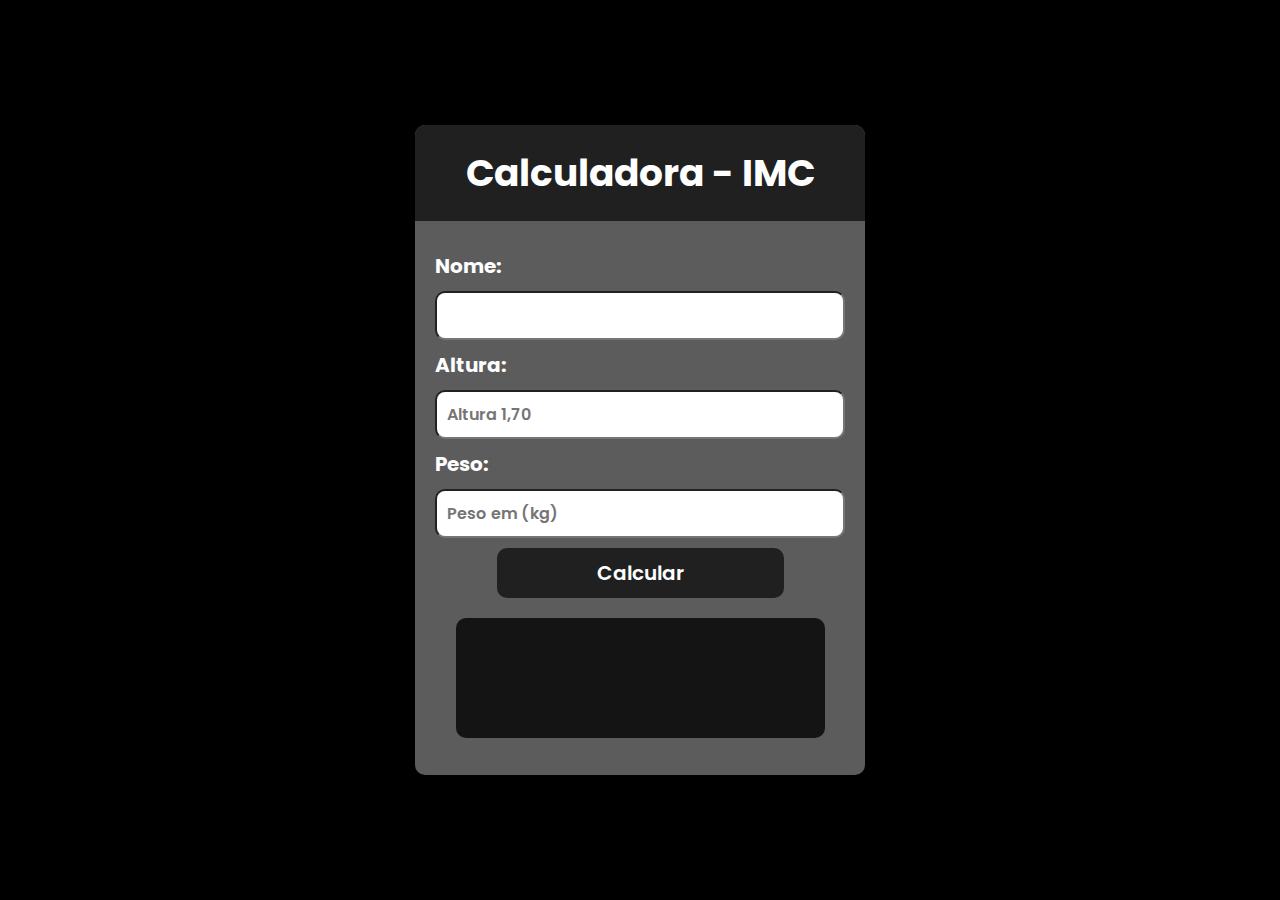
<file: Calculadora de IMC/index.html>
<!DOCTYPE html>
<html lang="pt-br">
  <head>
    <meta charset="UTF-8" />
    <meta http-equiv="X-UA-Compatible" content="IE=edge" />
    <meta name="viewport" content="width=device-width, initial-scale=1.0" />
    <link rel="stylesheet" href="style.css" />
    <title>Calculadora IMC</title>
  </head>
  <body>
    <div class="container">
      <div class="header">
        <h2>Calculadora - IMC</h2>
      </div>
      <div class="inputs">
        <div class="input-grup">
          <label for="name">Nome: </label>
          <input type="text" id="nome" />
        </div>
        <div class="input-grup">
          <label for="name">Altura: </label>
          <input type="number" id="altura" placeholder="Altura 1,70" />
        </div>
        <div class="input-grup">
          <label for="name">Peso: </label>
          <input type="number" id="peso" placeholder="Peso em (kg)" />
        </div>
        <button id="calcular">Calcular</button>
        <div class="resultado" id="resultado"></div>
      </div>
    </div>

    <script src="script.js"></script>
  </body>
</html>
</file>
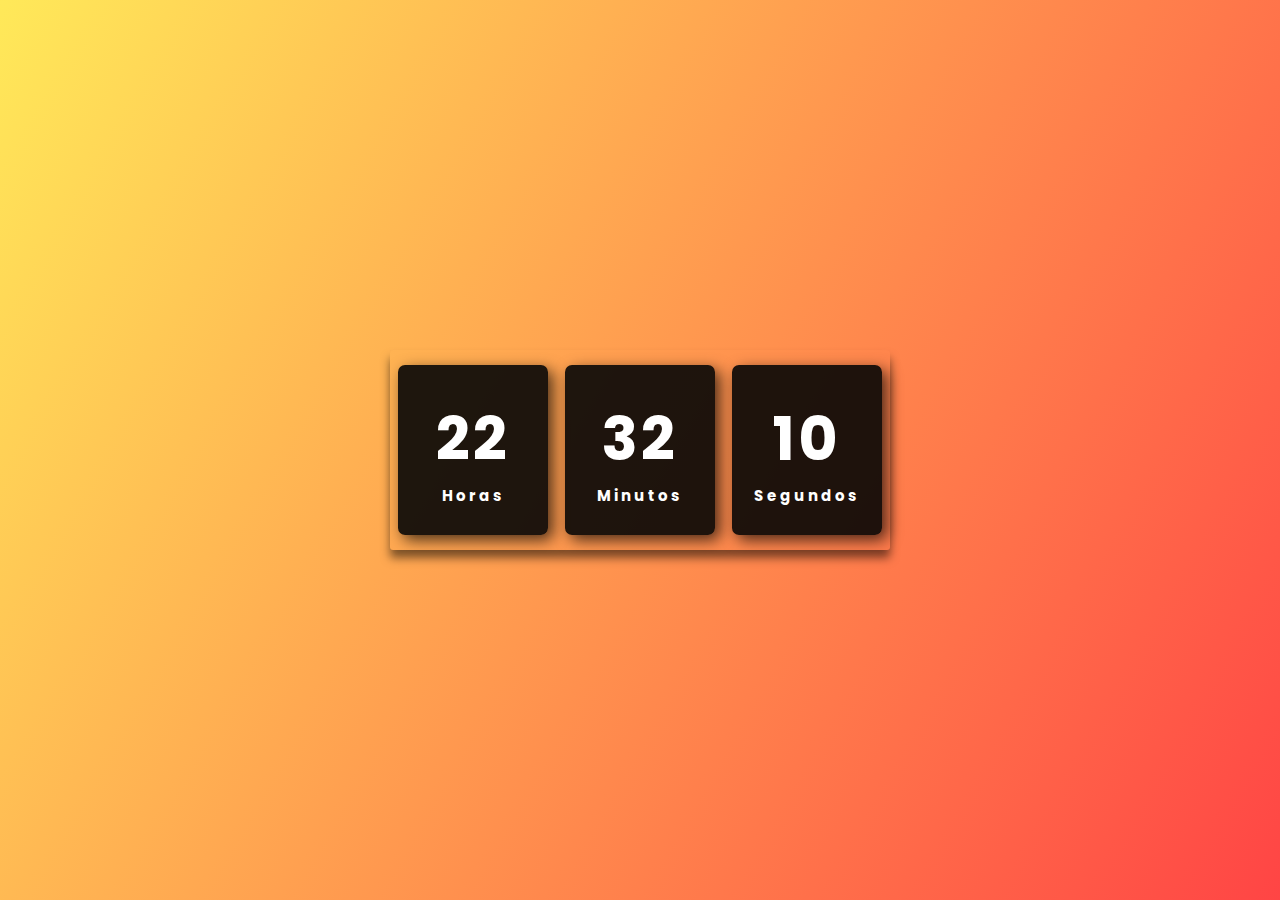
<file: Relógio Digital DINÂMICO/index.html>
<!DOCTYPE html>
<html lang="pt-br">
  <head>
    <meta charset="UTF-8" />
    <meta http-equiv="X-UA-Compatible" content="IE=edge" />
    <meta name="viewport" content="width=device-width, initial-scale=1.0" />
    <link rel="stylesheet" href="assets/css/style.css" />
    <title>Relógio Digital</title>
  </head>
  <body>
    <div class="relogio">
      <div>
        <span id="horas">00</span>
        <span class="tempo">Horas</span>
      </div>
      <div>
        <span id="minutos">00</span>
        <span class="tempo">Minutos</span>
      </div>
      <div>
        <span id="segundos">00</span>
        <span class="tempo">Segundos</span>
      </div>
    </div>
    <script src="assets/js/script.js"></script>
  </body>
</html>
</file>
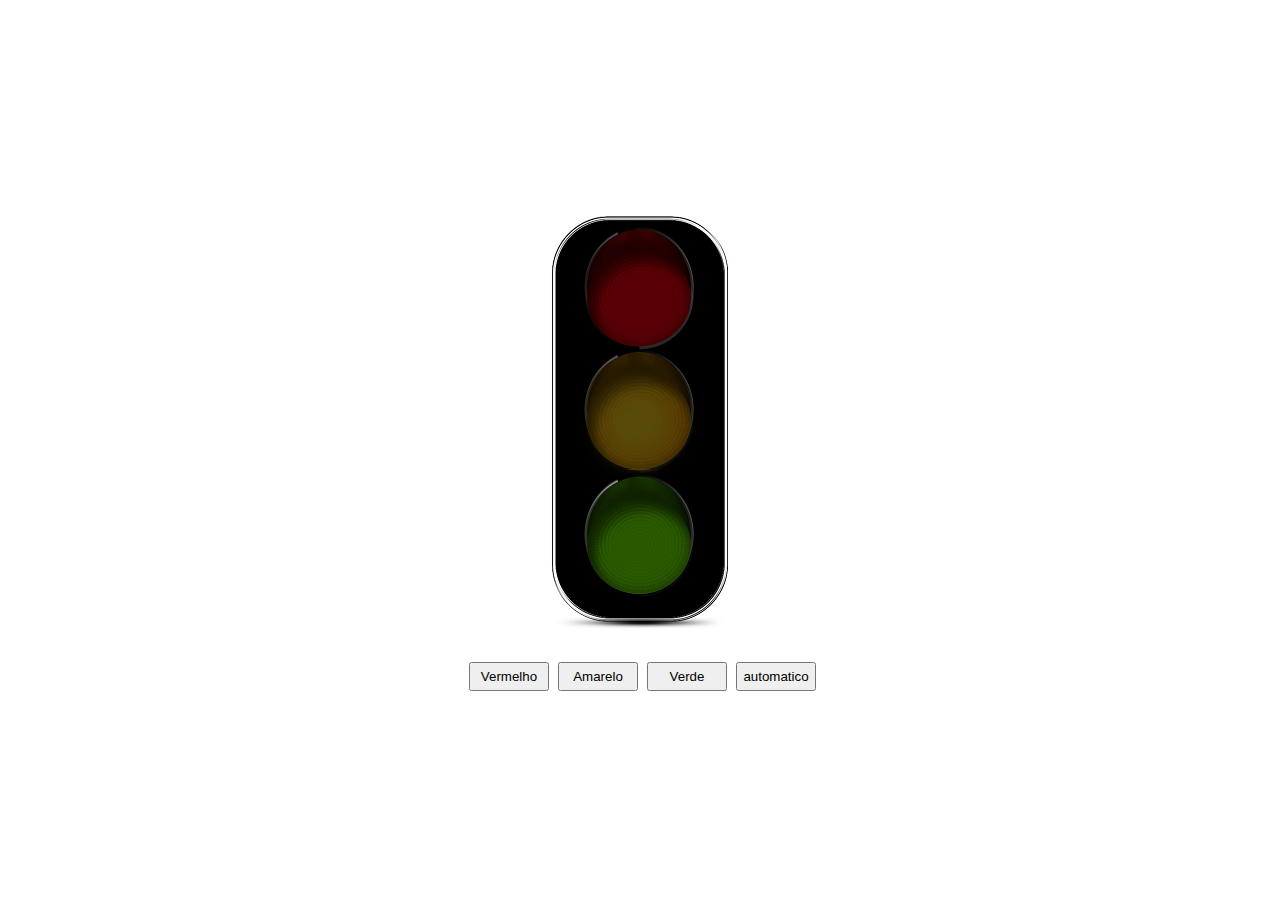
<file: Semáforo/index.html>
<!DOCTYPE html>
<html lang="pt-br">
  <head>
    <meta charset="UTF-8" />
    <meta http-equiv="X-UA-Compatible" content="IE=edge" />
    <meta name="viewport" content="width=device-width, initial-scale=1.0" />
    <link rel="stylesheet" href="style.css" />
    <title>Semáfaro</title>
  </head>
  <body>
    <section>
      <div class="img">
        <img src="imgs/desligado.png" alt="desligado" id="img" />
      </div>
      <div id="buttons">
        <button id="red" class="btn">Vermelho</button>
        <button id="yellow" class="btn">Amarelo</button>
        <button id="green" class="btn">Verde</button>
        <button id="automatic" class="btn">automatico</button>
      </div>
    </section>

    <script src="script.js"></script>
  </body>
</html>
</file>
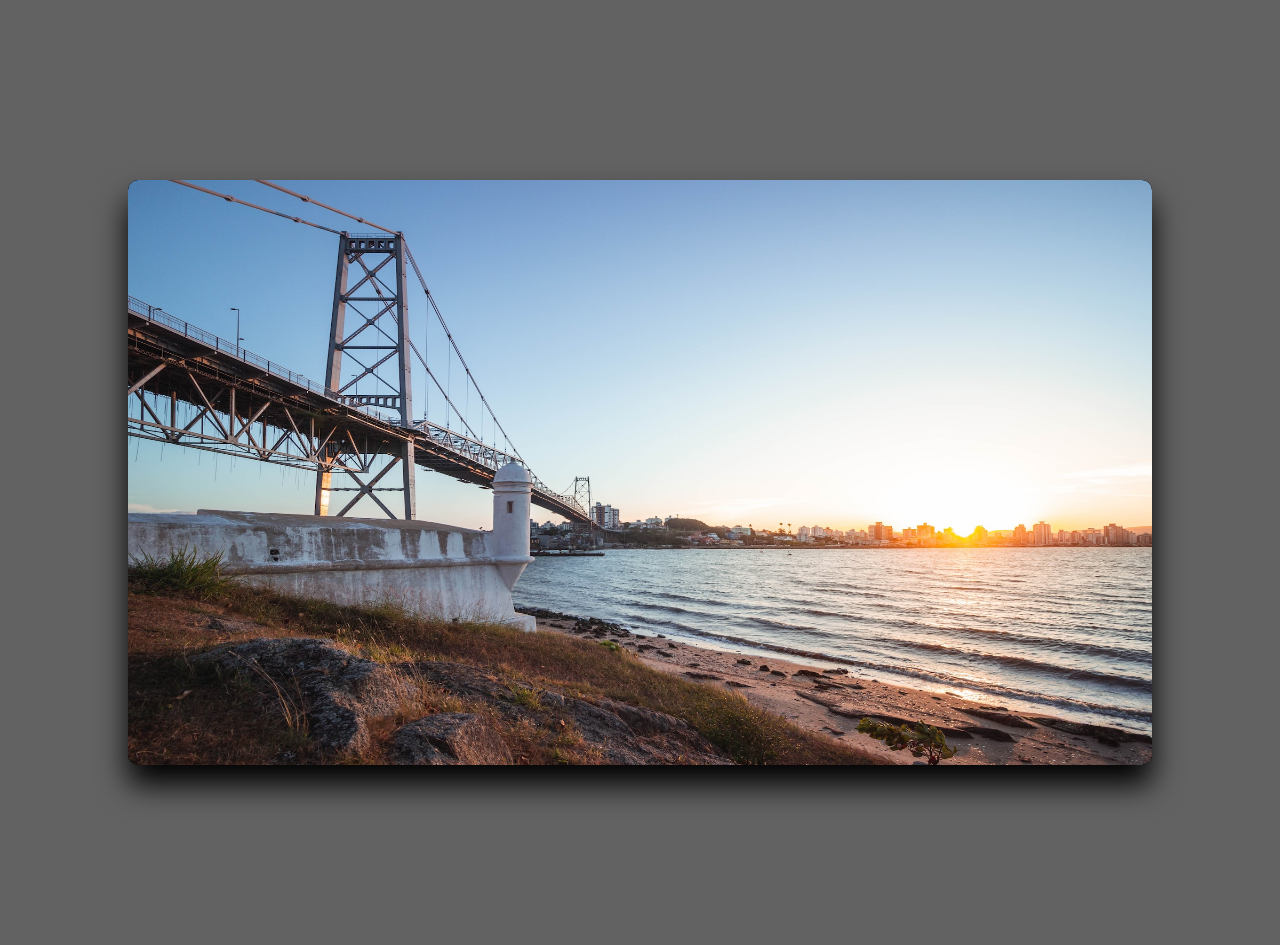
<file: Slideshow/index.html>
<!DOCTYPE html>
<html lang="pt-br">
  <head>
    <meta charset="UTF-8" />
    <meta http-equiv="X-UA-Compatible" content="IE=edge" />
    <meta name="viewport" content="width=device-width, initial-scale=1.0" />
    <link rel="stylesheet" href="style.css" />
    <title>Slideshow</title>
  </head>
  <body>
    <div class="container-slide">
      <div class="active-button" id="previus">&laquo;</div>
      <div class="container-items"></div>
      <div class="active-button" id="next">&raquo;</div>
    </div>
    <script src="script.js"></script>
  </body>
</html>
</file>
<file: Calculadora de IMC/style.css>
@import url("https://fonts.googleapis.com/css2?family=Poppins:wght@400;500;600;700;900&display=swap");

* {
  margin: 0;
  padding: 0;
  box-sizing: border-box;
  font-family: "Poppins", sans-serif;
  color: #fefefe;
}

body {
  background-color: #000;
  width: 100%;
  height: 100vh;
  display: flex;
  justify-content: center;
  align-items: center;
}

.container {
  width: 450px;
  height: 650px;
  border-radius: 10px;
  overflow: hidden;
  background-color: #5c5c5c;
}

.header {
  padding: 20px;
  text-align: center;
  font-size: 25px;
  background-color: #202020;
  color: #fefefe;
}

.inputs {
  padding: 20px;
  width: 100%;
  margin: auto;
  display: flex;
  flex-direction: column;
  align-items: center;
  justify-content: center;
}

.input-grup {
  width: 100%;
}

label {
  display: block;
  margin: 10px 0;
  width: 100%;
  font-size: 20px;
  font-weight: bold;
}
input {
  padding: 10px;
  width: 100%;
  border-radius: 10px;
  outline: none;
  font-size: 16px;
  color: black;
  font-weight: 600;
}
button {
  width: 70%;
  padding: 10px;
  margin-top: 10px;
  background-color: #202020;
  border: none;
  border-radius: 10px;
  cursor: pointer;
  font-size: 20px;
  font-weight: 600;
}

button:hover {
  background-color: #2c2c2c;
}
.resultado {
  width: 90%;
  height: 120px;
  margin-top: 20px;
  border-radius: 10px;
  background-color: rgb(20, 20, 20);
  color: #fefefe;
  font-size: 18px;
  font-weight: 500;
  padding: 30px 5px;
  text-align: center;
}
</file>
<file: Relógio Digital DINÂMICO/assets/css/style.css>
@import url("https://fonts.googleapis.com/css2?family=Poppins:wght@400;500;600;700;900&display=swap");

* {
  margin: 0;
  padding: 0;
  box-sizing: border-box;
  font-family: "Poppins", sans-serif;
}

body {
  height: 100vh;
  background: linear-gradient(120deg, #ffe53bd8, #ff2525da);
  display: flex;
  align-items: center;
  justify-content: center;
}

.relogio {
  display: flex;
  align-items: center;
  justify-content: space-around;
  height: 200px;
  width: 500px;
  background: transparent;
  border-radius: 3px;
  box-shadow: 0 8px 10px rgba(0, 0, 0, 0.5);
}

.relogio div {
  height: 170px;
  width: 150px;
  display: flex;
  flex-direction: column;
  align-items: center;
  justify-content: center;
  color: #fff;
  background: rgba(5, 5, 5, 0.9);
  box-shadow: 5px 5px 15px rgba(0, 0, 0, 0.7);
  border-radius: 7px;
  letter-spacing: 3px;
}

.relogio span {
  font-weight: bold;
  font-size: 60px;
}

.relogio span.tempo {
  font-size: 15px;
}
</file>
<file: Semáforo/style.css>
* {
  margin: 0;
  padding: 0;
  box-sizing: border-box;
}

section {
  display: flex;
  height: 100vh;
  flex-direction: column;
  justify-content: center;
  align-items: center;
  gap: 3vh;
}

.btn {
  margin-left: 5px;
  padding: 5px;
  width: 80px;
  cursor: pointer;
}
</file>
<file: Slideshow/style.css>
* {
  margin: 0;
  padding: 0;
}
body {
  background-color: rgba(0, 0, 0, 0.616);
}
.container-slide {
  display: flex;
  justify-content: space-between;
  width: 80vw;
  height: 65vh;
  margin: 20vh auto;
  background-color: black;
  border-radius: 10px;
  box-shadow: 0 20px 30px black;
}

.container-items {
  position: absolute;
  display: flex;
  width: 80vw;
  border-radius: 10px;
  height: 65vh;
  overflow: hidden;
}

.item {
  transition: all 1s;
  width: 80vw;
  height: 65vh;
}
.item:first-child {
  margin-left: -100%;
}

.item img {
  width: 80vw;
  height: 65vh;
  border-radius: 10px;
}

.active-button {
  font-weight: bold;
  font-size: 30px;
  color: rgba(0, 0, 0, 0);
  user-select: none;
  display: flex;
  justify-content: center;
  align-items: center;
  width: 50px;
  z-index: 1;
}

.active-button:hover {
  border-radius: 10px;
  color: #fff;
  background-color: rgba(0, 0, 0, 0.411);
  cursor: pointer;
  transition: all 1s;
}
</file>
